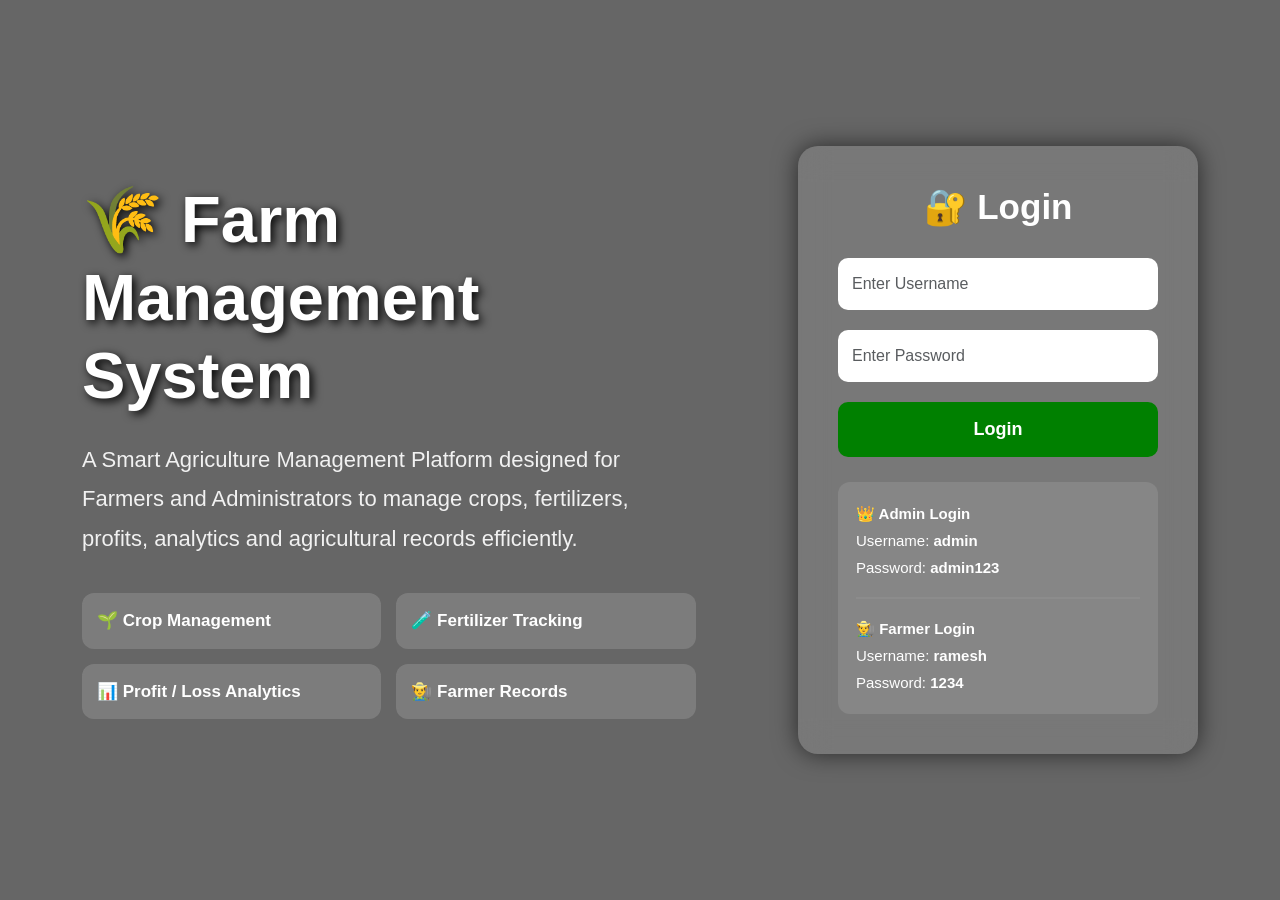
<file: templates/login.html>
<!DOCTYPE html>
<html lang="en">

<head>

    <meta charset="UTF-8">

    <meta name="viewport" content="width=device-width, initial-scale=1.0">

    <title>🌾 Login - Farm Management System</title>

    <!-- Bootstrap -->

    <link href="https://cdn.jsdelivr.net/npm/bootstrap@5.3.2/dist/css/bootstrap.min.css"
          rel="stylesheet">

    <style>

        *{
            margin:0;
            padding:0;
            box-sizing:border-box;
        }

        body{

            font-family:Arial, sans-serif;

            height:100vh;

            background-image:url('https://images.unsplash.com/photo-1500382017468-9049fed747ef');

            background-size:cover;

            background-position:center;

            background-repeat:no-repeat;

            overflow:hidden;
        }

        /* DARK OVERLAY */

        .overlay{

            width:100%;
            height:100vh;

            background:rgba(0,0,0,0.60);

            display:flex;

            justify-content:center;

            align-items:center;

            padding:20px;
        }

        /* MAIN CONTAINER */

        .main-container{

            width:90%;

            max-width:1300px;

            display:flex;

            justify-content:space-between;

            align-items:center;

            gap:50px;
        }

        /* LEFT SIDE */

        .left-section{

            width:55%;

            color:white;
        }

        .left-section h1{

            font-size:65px;

            font-weight:bold;

            line-height:1.2;

            text-shadow:3px 3px 10px black;
        }

        .left-section p{

            margin-top:25px;

            font-size:22px;

            line-height:1.8;

            color:#f1f1f1;
        }

        .feature-box{

            margin-top:35px;

            display:grid;

            grid-template-columns:repeat(2, 1fr);

            gap:15px;
        }

        .feature{

            background:rgba(255,255,255,0.15);

            padding:15px;

            border-radius:12px;

            backdrop-filter:blur(5px);

            font-size:17px;

            font-weight:bold;
        }

        /* LOGIN BOX */

        .login-box{

            width:400px;

            background:rgba(255,255,255,0.12);

            padding:40px;

            border-radius:20px;

            backdrop-filter:blur(15px);

            box-shadow:0px 0px 25px rgba(0,0,0,0.6);

            color:white;
        }

        .login-box h2{

            text-align:center;

            margin-bottom:30px;

            font-weight:bold;

            font-size:35px;
        }

        .form-control{

            margin-bottom:20px;

            padding:14px;

            border:none;

            border-radius:10px;

            font-size:16px;
        }

        .form-control:focus{

            box-shadow:none;

            border:2px solid green;
        }

        .btn-login{

            width:100%;

            padding:14px;

            border:none;

            border-radius:10px;

            background:green;

            color:white;

            font-size:18px;

            font-weight:bold;

            transition:0.3s;
        }

        .btn-login:hover{

            background:darkgreen;

            transform:scale(1.02);
        }

        /* DEMO BOX */

        .demo-box{

            margin-top:25px;

            background:rgba(255,255,255,0.10);

            padding:18px;

            border-radius:12px;

            font-size:15px;

            line-height:1.8;
        }

        .demo-box hr{

            border:1px solid rgba(255,255,255,0.2);
        }

        /* MOBILE RESPONSIVE */

        @media(max-width:950px){

            body{
                overflow:auto;
            }

            .overlay{
                height:auto;
                padding:40px 20px;
            }

            .main-container{

                flex-direction:column;

                text-align:center;
            }

            .left-section{

                width:100%;
            }

            .left-section h1{

                font-size:45px;
            }

            .left-section p{

                font-size:18px;
            }

            .feature-box{

                grid-template-columns:1fr;
            }

            .login-box{

                width:100%;
                max-width:420px;
            }
        }

    </style>

</head>

<body>

<div class="overlay">

    <div class="main-container">

        <!-- LEFT SIDE -->

        <div class="left-section">

            <h1>

                🌾 Farm Management System

            </h1>

            <p>

                A Smart Agriculture Management Platform
                designed for Farmers and Administrators
                to manage crops, fertilizers, profits,
                analytics and agricultural records efficiently.

            </p>

            <div class="feature-box">

                <div class="feature">
                    🌱 Crop Management
                </div>

                <div class="feature">
                    🧪 Fertilizer Tracking
                </div>

                <div class="feature">
                    📊 Profit / Loss Analytics
                </div>

                <div class="feature">
                    👨‍🌾 Farmer Records
                </div>

            </div>

        </div>

        <!-- LOGIN SECTION -->

        <div class="login-box">

            <h2>

                🔐 Login

            </h2>

            <form method="POST" action="{{ url_for('login') }}">

                <input type="text"
                       name="username"
                       class="form-control"
                       placeholder="Enter Username"
                       required>

                <input type="password"
                       name="password"
                       class="form-control"
                       placeholder="Enter Password"
                       required>

                <button type="submit"
                        class="btn-login">

                    Login

                </button>

            </form>

            <!-- DEMO LOGIN DETAILS -->

            <div class="demo-box">

                <b>👑 Admin Login</b><br>

                Username: <b>admin</b><br>
                Password: <b>admin123</b>

                <hr>

                <b>👨‍🌾 Farmer Login</b><br>

                Username: <b>ramesh</b><br>
                Password: <b>1234</b>

            </div>

        </div>

    </div>

</div>

</body>

</html>
</file>
